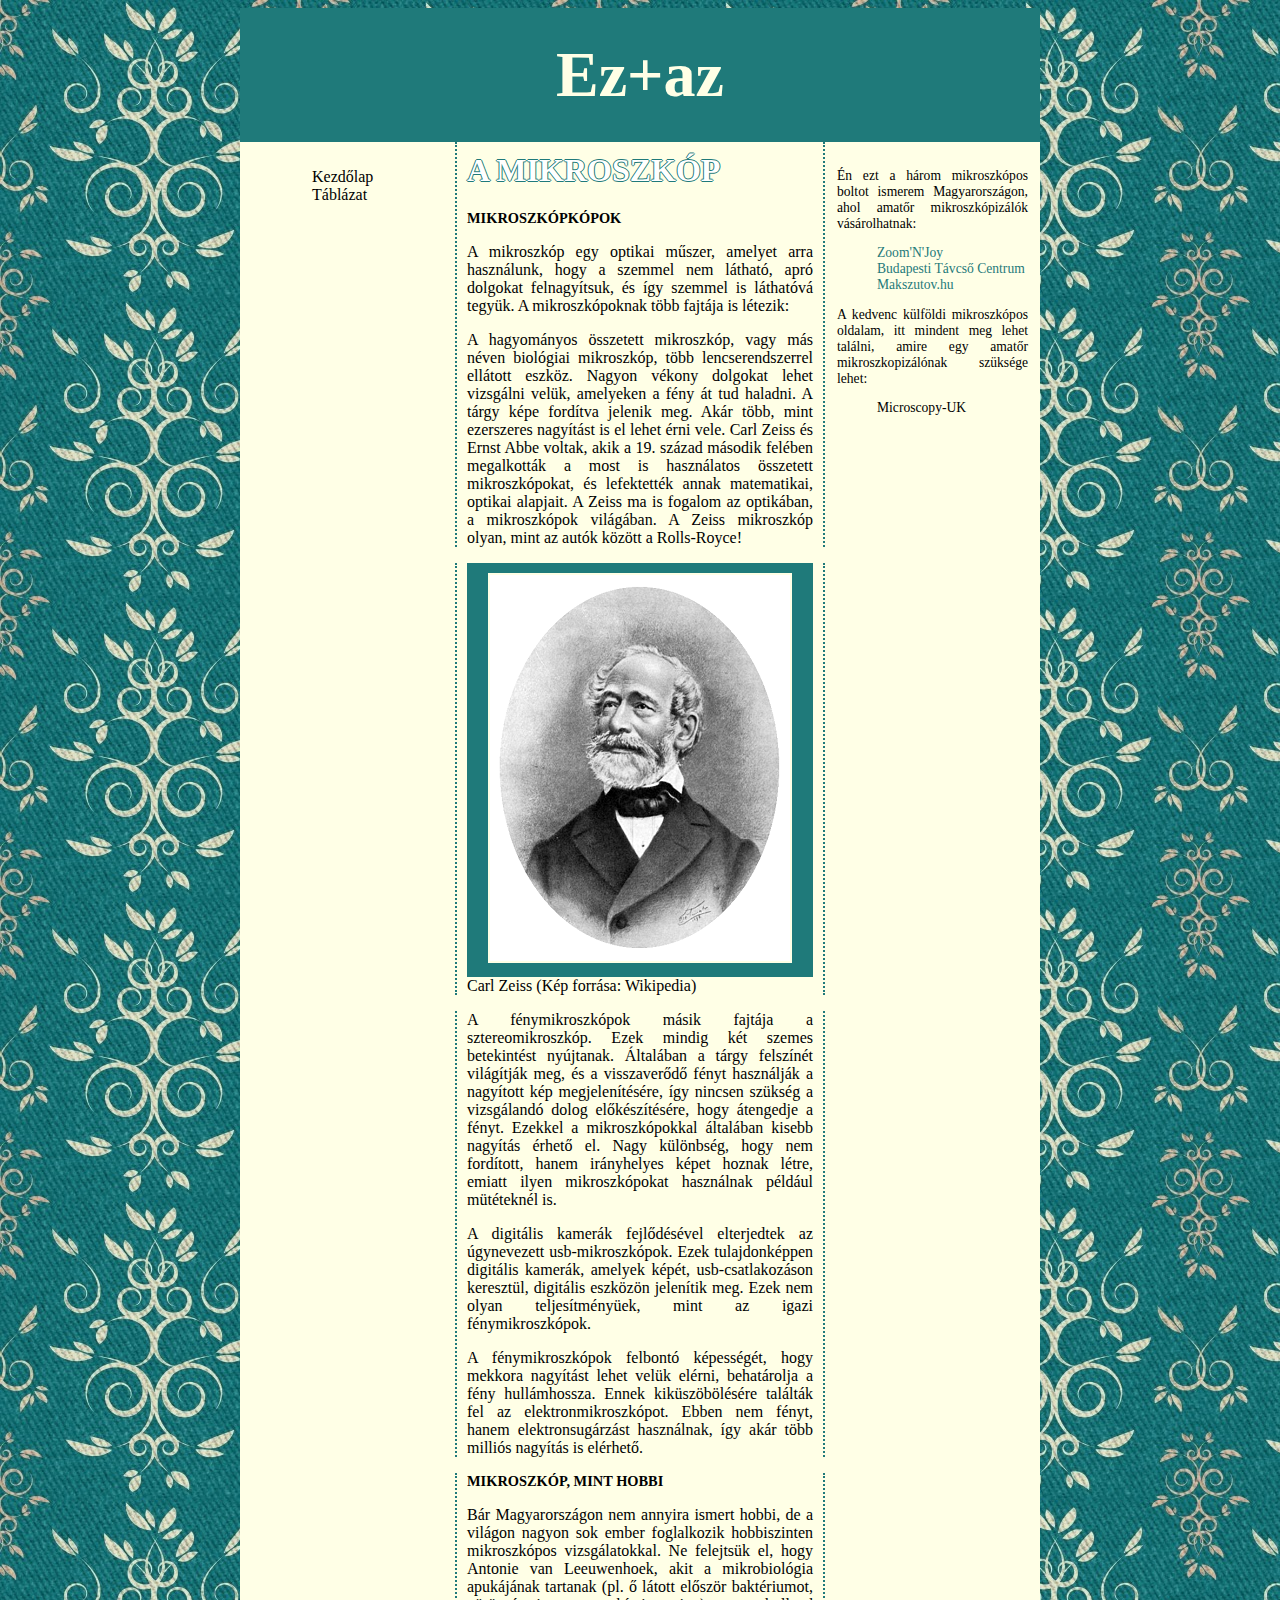
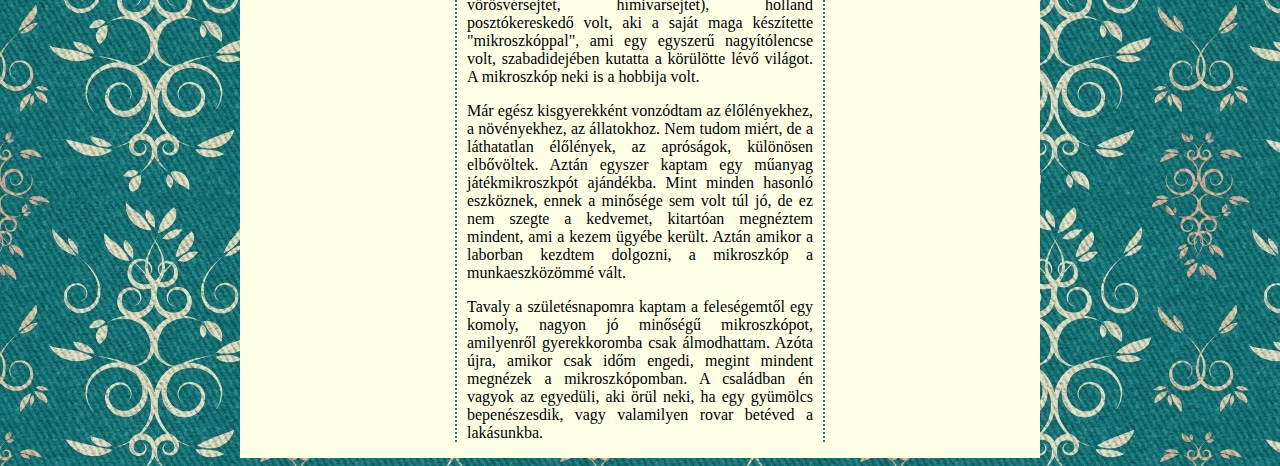
<file: index.html>
<!DOCTYPE html>
<html lang="hu">
<head>
    <meta charset="UTF-8">
    <meta name="viewport" content="width=device-width, initial-scale=1.0">
    <meta name="description" content="">
    <meta name="keywords" content="">
    <link rel="stylesheet" href="styles.css">
    <title>Kovács István Gábor</title>
</head>
<body>
    <main>
        <header>
            <h1>Ez+az</h1>
        </header>
        <nav>
            <ul>
                <li><a href="index.html">Kezdőlap</a></li>
                <li><a href="tablazat.html">Táblázat</a></li>
            </ul>
        </nav>
        <article>
            <section>
                <div>
                    <h1>A MIKROSZKÓP</h1>
                    <h2>MIKROSZKÓPKÓPOK</h2>
                    <p>A mikroszkóp egy optikai műszer, amelyet arra használunk, hogy a szemmel nem látható, apró dolgokat felnagyítsuk, és így szemmel is láthatóvá tegyük. A mikroszkópoknak több fajtája is létezik:</p>
                    <p>A hagyományos összetett mikroszkóp, vagy más néven biológiai mikroszkóp, több lencserendszerrel ellátott eszköz. Nagyon vékony dolgokat lehet vizsgálni velük, amelyeken a fény át tud haladni. A tárgy képe fordítva jelenik meg. Akár több, mint ezerszeres nagyítást is el lehet érni vele. Carl Zeiss és Ernst Abbe voltak, akik a 19. század második felében megalkották a most is használatos összetett mikroszkópokat, és lefektették annak matematikai, optikai alapjait. A Zeiss ma is fogalom az optikában, a mikroszkópok világában. A Zeiss mikroszkóp olyan, mint az autók között a Rolls-Royce!</p>
                </div>
            </section>
            <section>
                    <div class="kep"><img src="Zeiss.png" alt="Zeiss"></div>
                    <div><caption><br>Carl Zeiss (Kép forrása: Wikipedia)</caption></div>
            </section>
            <section>
                <div>        
                    <p>A fénymikroszkópok másik fajtája a sztereomikroszkóp. Ezek mindig két szemes betekintést nyújtanak. Általában a tárgy felszínét világítják meg, és a visszaverődő fényt használják a nagyított kép megjelenítésére, így nincsen szükség a vizsgálandó dolog előkészítésére, hogy átengedje a fényt. Ezekkel a mikroszkópokkal általában kisebb nagyítás érhető el. Nagy különbség, hogy nem fordított, hanem irányhelyes képet hoznak létre, emiatt ilyen mikroszkópokat használnak például mütéteknél is.</p>
                    <p>A digitális kamerák fejlődésével elterjedtek az úgynevezett usb-mikroszkópok. Ezek tulajdonképpen digitális kamerák, amelyek képét, usb-csatlakozáson keresztül, digitális eszközön jelenítik meg. Ezek nem olyan teljesítményüek, mint az igazi fénymikroszkópok.</p>
                    <p>A fénymikroszkópok felbontó képességét, hogy mekkora nagyítást lehet velük elérni, behatárolja a fény hullámhossza. Ennek kiküszöbölésére találták fel az elektronmikroszkópot. Ebben nem fényt, hanem elektronsugárzást használnak, így akár több milliós nagyítás is elérhető.</p>
                </div>
            </section>
            <section>
                <div>
                    <h2>MIKROSZKÓP, MINT HOBBI</h2>
                    <p>Bár Magyarországon nem annyira ismert hobbi, de a világon nagyon sok ember foglalkozik hobbiszinten mikroszkópos vizsgálatokkal. Ne felejtsük el, hogy Antonie van Leeuwenhoek, akit a mikrobiológia apukájának tartanak (pl. ő látott először baktériumot, vörösvérsejtet, hímivarsejtet), holland posztókereskedő volt, aki a saját maga készítette "mikroszkóppal", ami egy egyszerű nagyítólencse volt, szabadidejében kutatta a körülötte lévő világot. A mikroszkóp neki is a hobbija volt.</p>
                    <p>Már egész kisgyerekként vonzódtam az élőlényekhez, a növényekhez, az állatokhoz. Nem tudom miért, de a láthatatlan élőlények, az apróságok, különösen elbővöltek. Aztán egyszer kaptam egy műanyag játékmikroszkpót ajándékba. Mint minden hasonló eszköznek, ennek a minősége sem volt túl jó, de ez nem szegte a kedvemet, kitartóan megnéztem mindent, ami a kezem ügyébe került. Aztán amikor a laborban kezdtem dolgozni, a mikroszkóp a munkaeszközömmé vált.</p>
                    <p>Tavaly a születésnapomra kaptam a feleségemtől egy komoly, nagyon jó minőségű mikroszkópot, amilyenről gyerekkoromba csak álmodhattam. Azóta újra, amikor csak időm engedi, megint mindent megnézek a mikroszkópomban. A családban én vagyok az egyedüli, aki örül neki, ha egy gyümölcs bepenészesdik, vagy valamilyen rovar betéved a lakásunkba.</p>
                </div>
            </section>
        </article>
        <aside>
            <div class="munkalista">
                <p>Én ezt a három mikroszkópos boltot ismerem Magyarországon, ahol amatőr mikroszkópizálók vásárolhatnak:</p>
                <ul>
                    <li><a>Zoom'N'Joy</a></li>
                    <li><a>Budapesti Távcső Centrum</a></li>
                    <li><a>Makszutov.hu</a></li>
                </ul>
                <p>A kedvenc külföldi mikroszkópos oldalam, itt mindent meg lehet találni, amire egy amatőr mikroszkopizálónak szüksége lehet:</p>
                <ul>
                    <li>Microscopy-UK</li>
                </ul>
            </div>
        </aside>
        <footer></footer>
    </main>
</body>
</html>
</file>
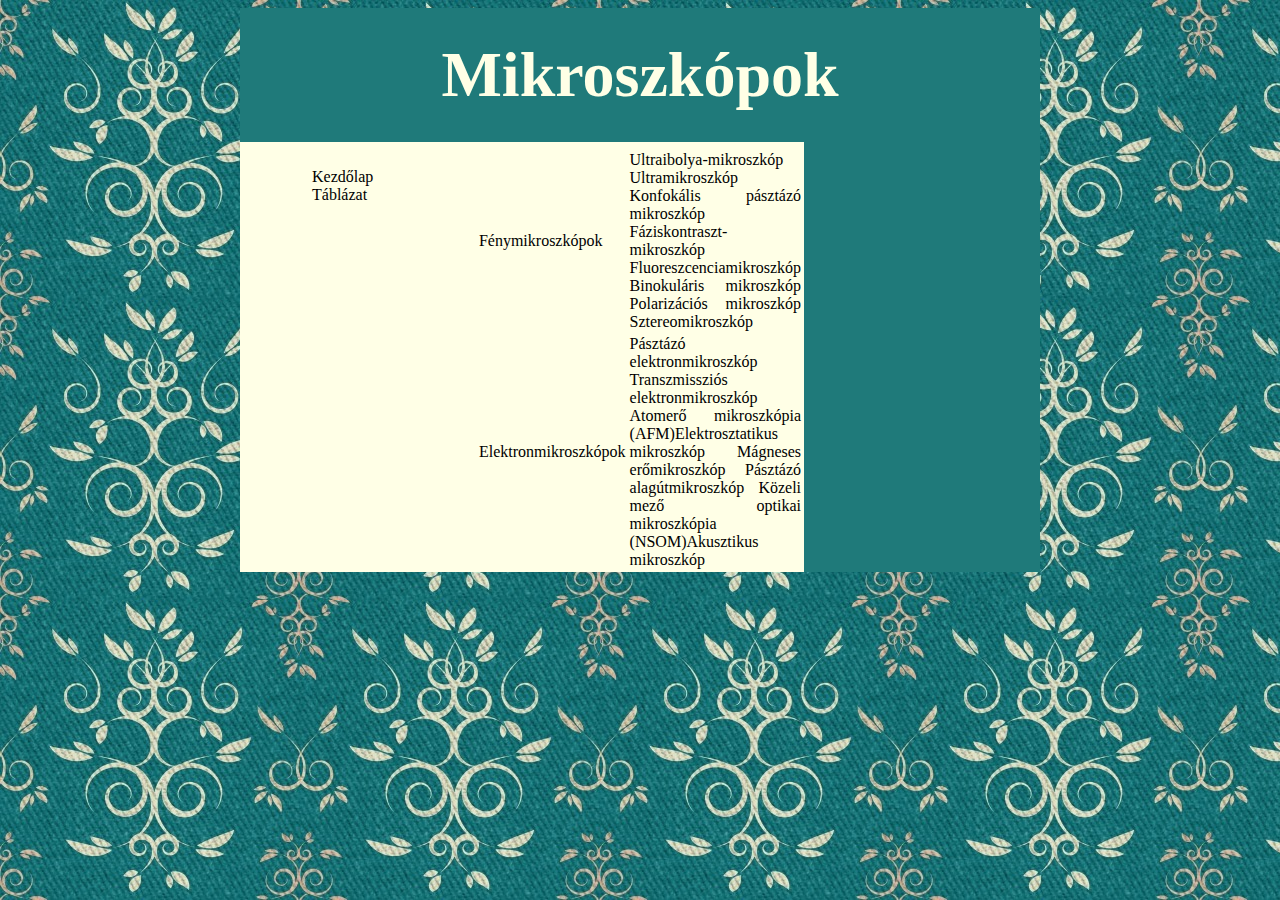
<file: tablazat.html>
<!DOCTYPE html>
<html lang="en">
<head>
    <meta charset="UTF-8">
    <meta name="viewport" content="width=device-width, initial-scale=1.0">
    <meta name="description" content="">
    <meta name="keywords" content="">
    <link rel="stylesheet" href="styles.css">
    <title>Document</title>
</head>
<body>
    <main>
        <header><h1>Mikroszkópok</h1></header>
        <nav>
            <ul>
                <li><a href="index.html">Kezdőlap</a></li>
                <li><a href="tablazat.html">Táblázat</a></li>
            </ul>
        </nav>
        <article>
            <table>
                <caption></caption>
                <tr>
                    <td>Fénymikroszkópok</td>
                    <td>Ultraibolya-mikroszkóp Ultramikroszkóp Konfokális pásztázó mikroszkóp Fáziskontraszt-mikroszkóp Fluoreszcenciamikroszkóp Binokuláris mikroszkóp Polarizációs mikroszkóp Sztereomikroszkóp</td>
                </tr>
                <tr>
                    <td>Elektronmikroszkópok</td>
                    <td>Pásztázó elektronmikroszkóp Transzmissziós elektronmikroszkóp Atomerő mikroszkópia (AFM)Elektrosztatikus mikroszkóp Mágneses erőmikroszkóp Pásztázó alagútmikroszkóp Közeli mező optikai mikroszkópia (NSOM)Akusztikus mikroszkóp</td>
                </tr>
            </table>
        </article>
        <footer></footer>
    </main>
</body>
</html>
</file>
<file: styles.css>
body{
    background-color: #2eb8b8;
    background-image: url("hatter.jpg");
}
main{    
    background-color: #ffffe6;	
    font-family: 'Risque', cursive;
    margin: auto;
    max-width: 800px;
    grid-template-columns: 1fr 1fr 1fr;
    display: grid;
    grid-template-areas:
        "h h h"
        "n a as"
        "f f f"
}
header {    
    font-family: 'Great Vibes', cursive;
    background-color: #1f7a7a;
    color: #ffffe6;
    grid-area: h;
}
header h1{
    margin: auto;
    margin-top:30px;
    margin-bottom:30px;
    width: 80%;
    text-align: center;
    font-size: 400%;
}
nav{
    grid-area: n;
    display: block;    
    padding: 5px;
    margin: 5px; 
    overflow: hidden;	
}
nav a{
    text-decoration: none;
    display: block;
    padding-left: 22px;
    color: black;
}
nav li{
    list-style-type: none;
}
nav a:hover{    
    background-repeat: no-repeat;
    background-color: #1f7a7a; 
    color: #ffffe6;
    background-image: url("hatter.jpg");
}
aside{    
    display: block;
    text-align: justify;
    font-size: 85%;
    padding: 12px;
    margin: 0px;
}
aside a{
    text-decoration: none;
    color: #1f7a7a;
}
aside a:hover{
    background-color: #1f7a7a; 
    color: #ffffe6;
    background-image: url("hatter.jpg");
}
aside li{
    list-style-type: none;
}
section{    
    border-left: 2px #1f7a7a dotted;
    border-right: 2px #1f7a7a dotted;    
    padding: 0px 10px 0px 10px;
}
section h1{
    margin-top: 0px;
    padding-top: 10px;
    text-transform: uppercase;
    font-variant: small-caps;    
    color: white;    
    text-shadow: -1px 0 #1f7a7a, 0 1px #1f7a7a, 1px 0 #1f7a7a, 0 -1px #1f7a7a;
}
section h2{
    text-transform: uppercase;
    font-variant: small-caps;
    font-size: 90%;
}
section a{
    text-decoration: none;
    color: #1f7a7a;
}
section a:hover{
    background-color: #1f7a7a; 
    color: #ffffe6;
}
article{
    text-align: justify;
}
.munkaklista{
    text-align: center;
    list-style-type: none;
    margin: 4px;
}
footer{
    background-color: #1f7a7a;
    color: #ffffe6;
}
@media screen and (max-width: 768px) {
    main{
        display: grid;
        grid-template-columns:1fr;
        grid-template-areas:
            "h"
            "n"
            "as"
            "s"
            "f";
    }
    nav{        
        background-color: #1f7a7a;
        color: #ffffe6;
    }
    nav a{
        color: #ffffe6;  
    }
    nav a:hover{    
        background-color: #ffffe6; 
        color: #1f7a7a;    
    }
    aside{        
        width: 100%;
        background-color: #1f7a7a;
        color: #ffffe6;
        border: 5px solid #ffffe6;
    }
    aside a{    
        color: #ffffe6;
    }
    aside a:hover{
        background-color: #ffffe6; 
        color: #1f7a7a;
    }
    section{
        border: none;
        margin: 0px;
        padding: 10px;
    }

}
.kep{
    display: block;
    padding: 10px 10px 10px 10px;
    background-color: #1f7a7a;
    float: left;
    width: 326px;
    text-align: center;
}
.kep img{
    border: 2px #ffffe6 solid; 
}
caption{
    font-style: italic;
    color: #ffffe6;
    margin: 6px 0 0 0;
    text-align: left;
}
</file>
